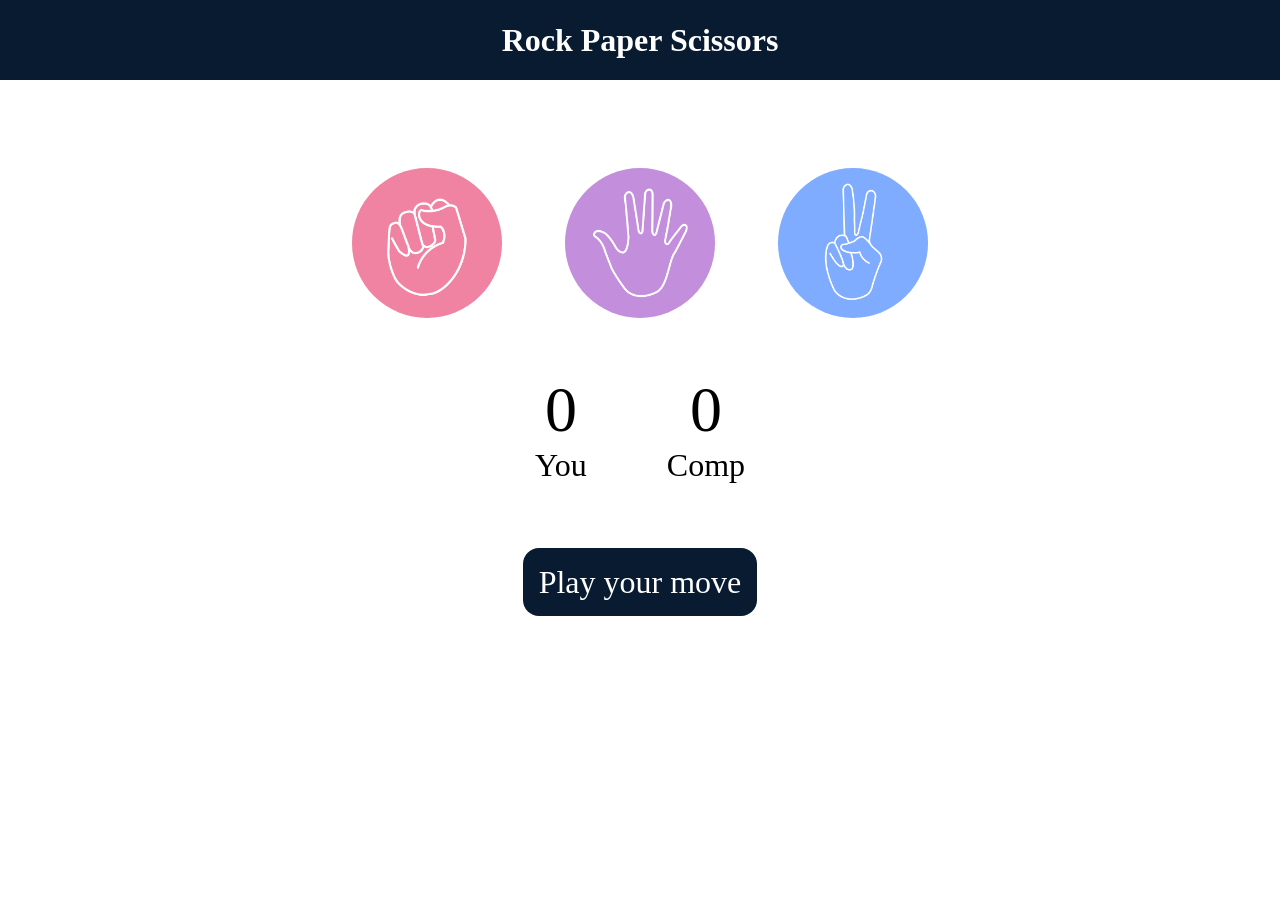
<file: StonePaperScissors/index.html>
<!DOCTYPE html>
<html lang="en">
  <head>
    <meta charset="UTF-8" />
    <meta name="viewport" content="width=device-width, initial-scale=1.0" />
    <title>Rock Paper Scissors Game</title>
    <link rel="stylesheet" href="style.css" />
  </head>
  <body>
    <h1>Rock Paper Scissors</h1>
    <div class="choices">
      <div class="choice" id="rock">
        <img src="./images/rock.png" />
      </div>
      <div class="choice" id="paper">
        <img src="./images/paper.png" />
      </div>
      <div class="choice" id="scissors">
        <img src="./images/scissors.png" />
      </div>
    </div>

    <div class="score-board">
      <div class="score">
        <p id="user-score">0</p>
        <p>You</p>
      </div>
      <div class="score">
        <p id="comp-score">0</p>
        <p>Comp</p>
      </div>
    </div>

    <div class="msg-container">
      <p id="msg">Play your move</p>
    </div>
    <script src="app.js"></script>
  </body>
</html>
</file>
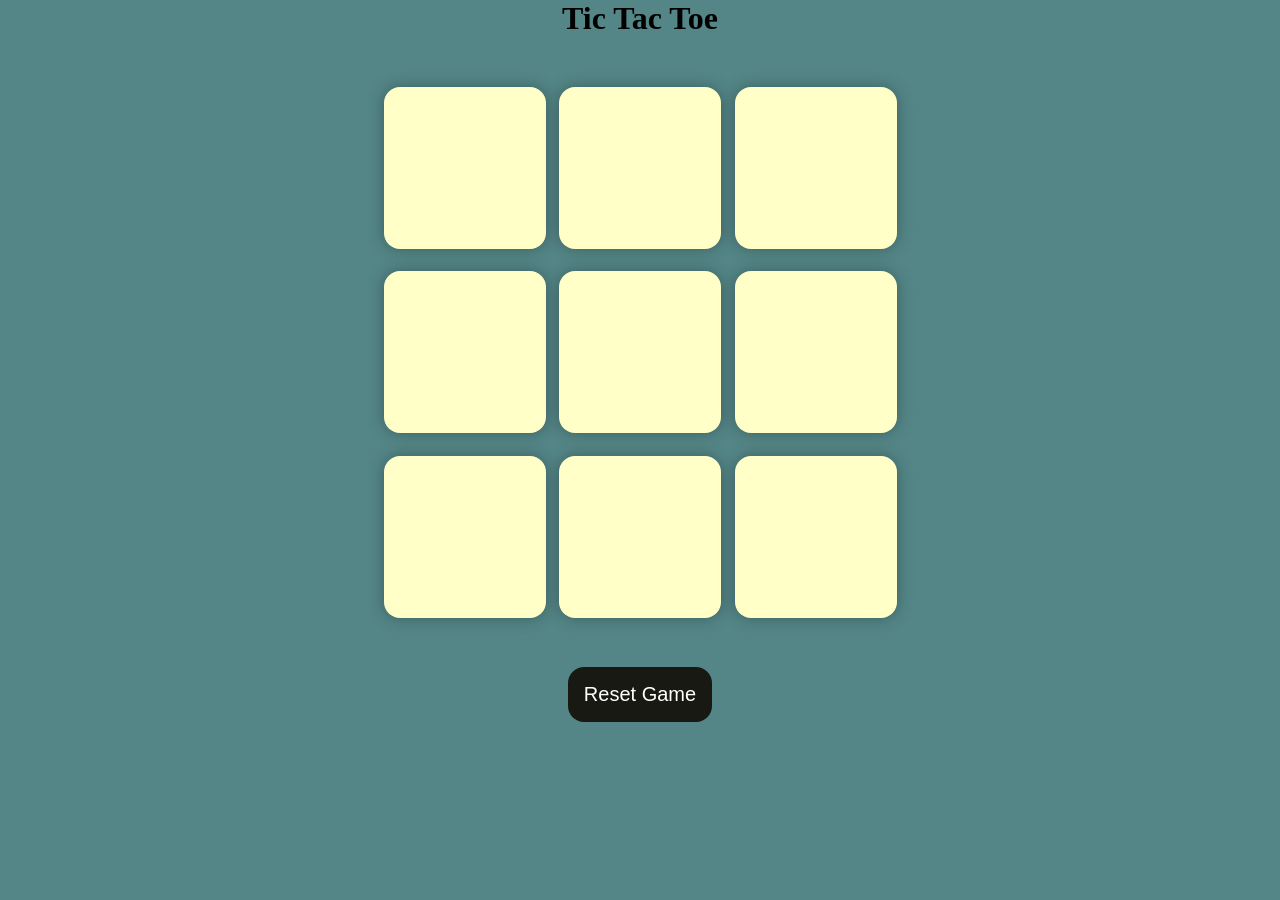
<file: TicTacToe/index.html>
<!DOCTYPE html>
<html lang="en">
  <head>
    <meta charset="UTF-8" />
    <meta name="viewport" content="width=device-width, initial-scale=1.0" />
    <title>Tic-Tac-Toe Game</title>
    <link rel="stylesheet" href="style.css" />
  </head>
  <body>
    <div class="msg-container hide">
      <p id="msg">Winner</p>
      <button id="new-btn">New Game</button>
    </div>
    <main>
      <h1>Tic Tac Toe</h1>
      <div class="container">
        <div class="game">
          <button class="box"></button>
          <button class="box"></button>
          <button class="box"></button>
          <button class="box"></button>
          <button class="box"></button>
          <button class="box"></button>
          <button class="box"></button>
          <button class="box"></button>
          <button class="box"></button>
        </div>
      </div>
      <button id="reset-btn">Reset Game</button>
    </main>
    <script src="app.js"></script>
  </body>
</html>
</file>
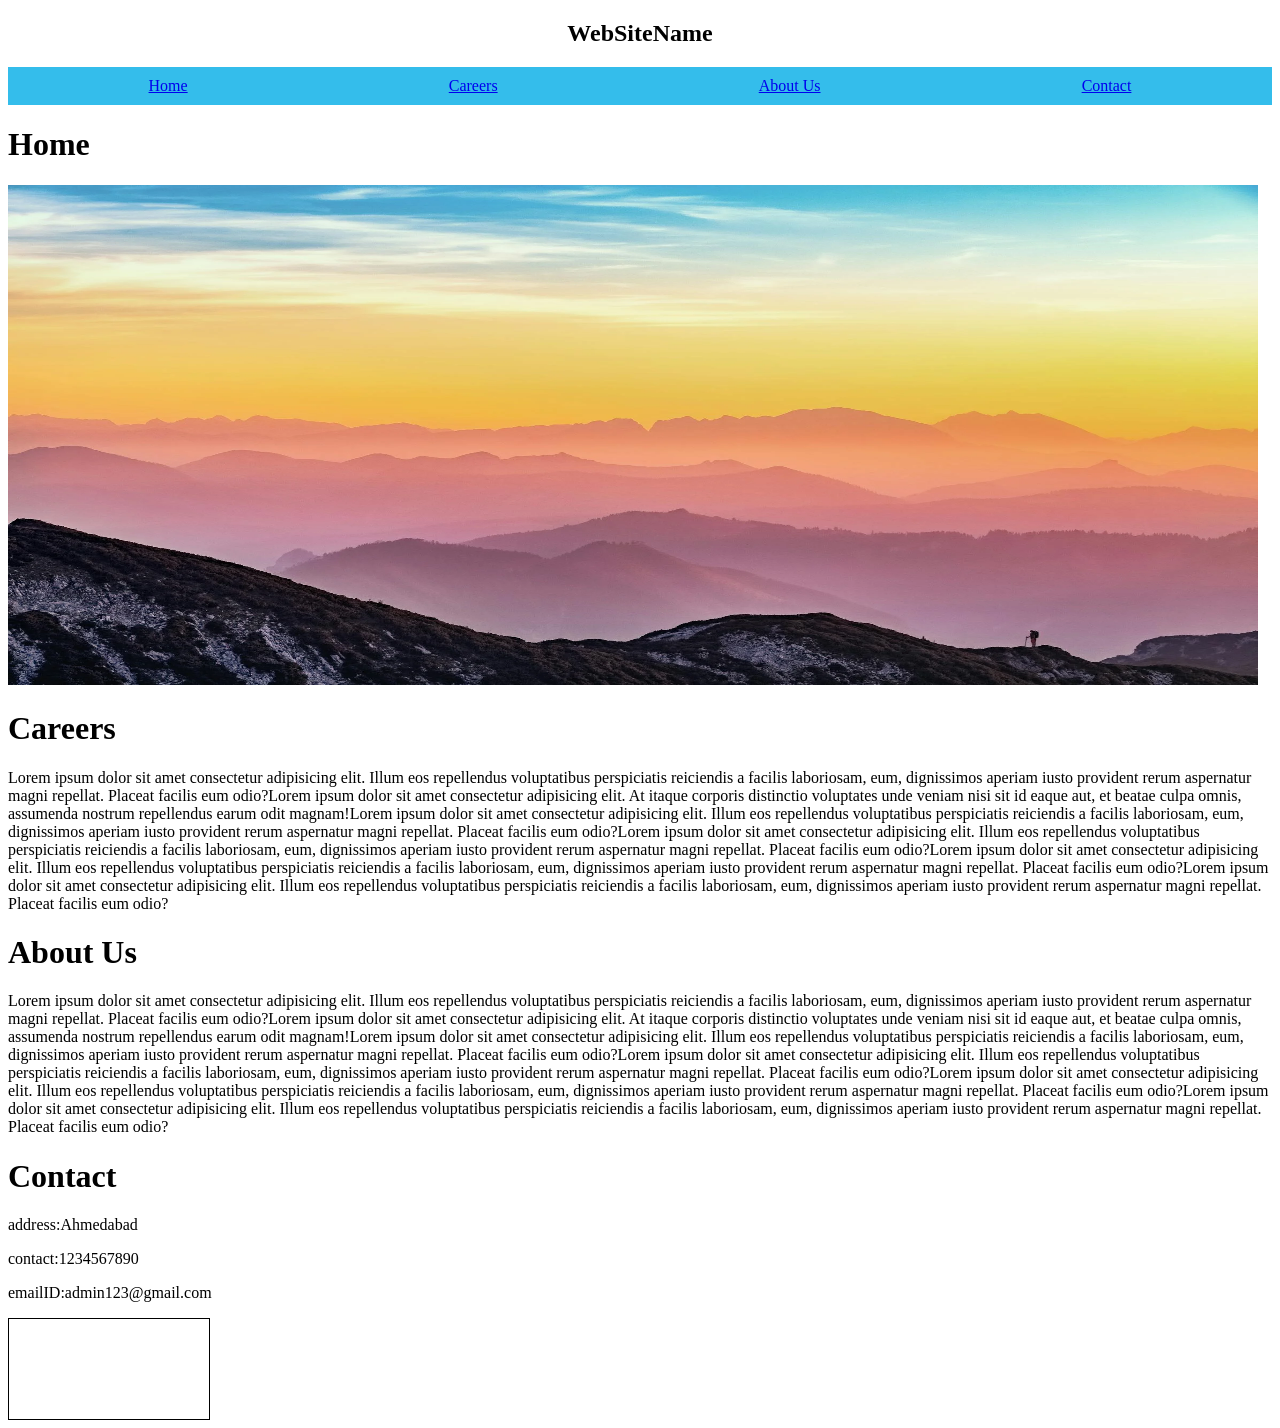
<file: project/Prac-nav/index.html>
<!DOCTYPE html>
<html lang="en">
  <head>
    <meta charset="UTF-8" />
    <meta name="viewport" content="width=device-width, initial-scale=1.0" />
    <title>Document</title>
    <link rel="stylesheet" href="./style.css" />
  </head>

  <body>
    <nav class="navbar">
      <div class="navbar-header">
        <h1 style="text-align: center">WebSiteName</h1>
      </div>
      <ul class="navbar-list">
        <li class="active"><a href="#home">Home</a></li>
        <li>
          <a href="https://youtu.be/Fnlnw8uY6jo?si=whdN9j9KNpbhmSQO">Careers</a>
        </li>
        <li><a href="#about">About Us</a></li>
        <li><a href="#contact">Contact</a></li>
      </ul>
    </nav>

    <div class="home">
      <h1 id="home">Home</h1>
      <img src="pic1.jpeg" alt="" width="1250px" height="500px" />
    </div>

    <div class="careers">
      <h1 id="careers">Careers</h1>
      <p>
        Lorem ipsum dolor sit amet consectetur adipisicing elit. Illum eos
        repellendus voluptatibus perspiciatis reiciendis a facilis laboriosam,
        eum, dignissimos aperiam iusto provident rerum aspernatur magni
        repellat. Placeat facilis eum odio?Lorem ipsum dolor sit amet
        consectetur adipisicing elit. At itaque corporis distinctio voluptates
        unde veniam nisi sit id eaque aut, et beatae culpa omnis, assumenda
        nostrum repellendus earum odit magnam!Lorem ipsum dolor sit amet
        consectetur adipisicing elit. Illum eos repellendus voluptatibus
        perspiciatis reiciendis a facilis laboriosam, eum, dignissimos aperiam
        iusto provident rerum aspernatur magni repellat. Placeat facilis eum
        odio?Lorem ipsum dolor sit amet consectetur adipisicing elit. Illum eos
        repellendus voluptatibus perspiciatis reiciendis a facilis laboriosam,
        eum, dignissimos aperiam iusto provident rerum aspernatur magni
        repellat. Placeat facilis eum odio?Lorem ipsum dolor sit amet
        consectetur adipisicing elit. Illum eos repellendus voluptatibus
        perspiciatis reiciendis a facilis laboriosam, eum, dignissimos aperiam
        iusto provident rerum aspernatur magni repellat. Placeat facilis eum
        odio?Lorem ipsum dolor sit amet consectetur adipisicing elit. Illum eos
        repellendus voluptatibus perspiciatis reiciendis a facilis laboriosam,
        eum, dignissimos aperiam iusto provident rerum aspernatur magni
        repellat. Placeat facilis eum odio?
      </p>
    </div>

    <div class="about">
      <h1 id="about">About Us</h1>
      <p>
        Lorem ipsum dolor sit amet consectetur adipisicing elit. Illum eos
        repellendus voluptatibus perspiciatis reiciendis a facilis laboriosam,
        eum, dignissimos aperiam iusto provident rerum aspernatur magni
        repellat. Placeat facilis eum odio?Lorem ipsum dolor sit amet
        consectetur adipisicing elit. At itaque corporis distinctio voluptates
        unde veniam nisi sit id eaque aut, et beatae culpa omnis, assumenda
        nostrum repellendus earum odit magnam!Lorem ipsum dolor sit amet
        consectetur adipisicing elit. Illum eos repellendus voluptatibus
        perspiciatis reiciendis a facilis laboriosam, eum, dignissimos aperiam
        iusto provident rerum aspernatur magni repellat. Placeat facilis eum
        odio?Lorem ipsum dolor sit amet consectetur adipisicing elit. Illum eos
        repellendus voluptatibus perspiciatis reiciendis a facilis laboriosam,
        eum, dignissimos aperiam iusto provident rerum aspernatur magni
        repellat. Placeat facilis eum odio?Lorem ipsum dolor sit amet
        consectetur adipisicing elit. Illum eos repellendus voluptatibus
        perspiciatis reiciendis a facilis laboriosam, eum, dignissimos aperiam
        iusto provident rerum aspernatur magni repellat. Placeat facilis eum
        odio?Lorem ipsum dolor sit amet consectetur adipisicing elit. Illum eos
        repellendus voluptatibus perspiciatis reiciendis a facilis laboriosam,
        eum, dignissimos aperiam iusto provident rerum aspernatur magni
        repellat. Placeat facilis eum odio?
      </p>
    </div>

    <div class="contact">
      <h1 id="contact">Contact</h1>
      <p>address:Ahmedabad</p>
      <p>contact:1234567890</p>
      <p>emailID:admin123@gmail.com</p>
    </div>

    <!-- <button onmouseover="overbtn(this)" onmouseout="outbtn(this)">Check</button> -->
    <!-- <button id="checkbtn">Check</button> -->
    <div
      onmousemove="myFunction(event)"
      onmouseout="clearCoor()"
      style="width: 200px; height: 100px; border: 1px solid black"
    ></div>

    <!-- <p id="text">
      Lorem ipsum dolor sit amet, consectetur adipisicing elit. Aliquam
      reiciendis mollitia quaerat sed perferendis provident, eum expedita,
      ratione vero optio reprehenderit ad maxime. Possimus, iusto. Dicta, fugit
      cumque! Nisi, laborum.
    </p> -->
  </body>
  <script>
    // document.getElementById("checkbtn").onclick = function () {
    //   var textElement = document.getElementById("text");
    //   textElement.style.color = "blue";
    //   textElement.style.fontSize = "50px";
    //   textElement.style.fontWeight = "bold";
    // };
    // function overbtn(x) {
    //   x.style.height = "100px";
    //   x.style.width = "100px";
    // }
    // function outbtn(x) {
    //   x.style.height = "50px";
    //   x.style.width = "50px";
    // }
    function myFunction(e) {
      let x = e.clientX;
      let y = e.clientY;
      let coor = "Coordinates: (" + x + "," + y + ")";
      document.getElementById("demo").innerHTML = coor;
    }

    function clearCoor() {
      document.getElementById("demo").innerHTML = "";
    }
  </script>
</html>
</file>
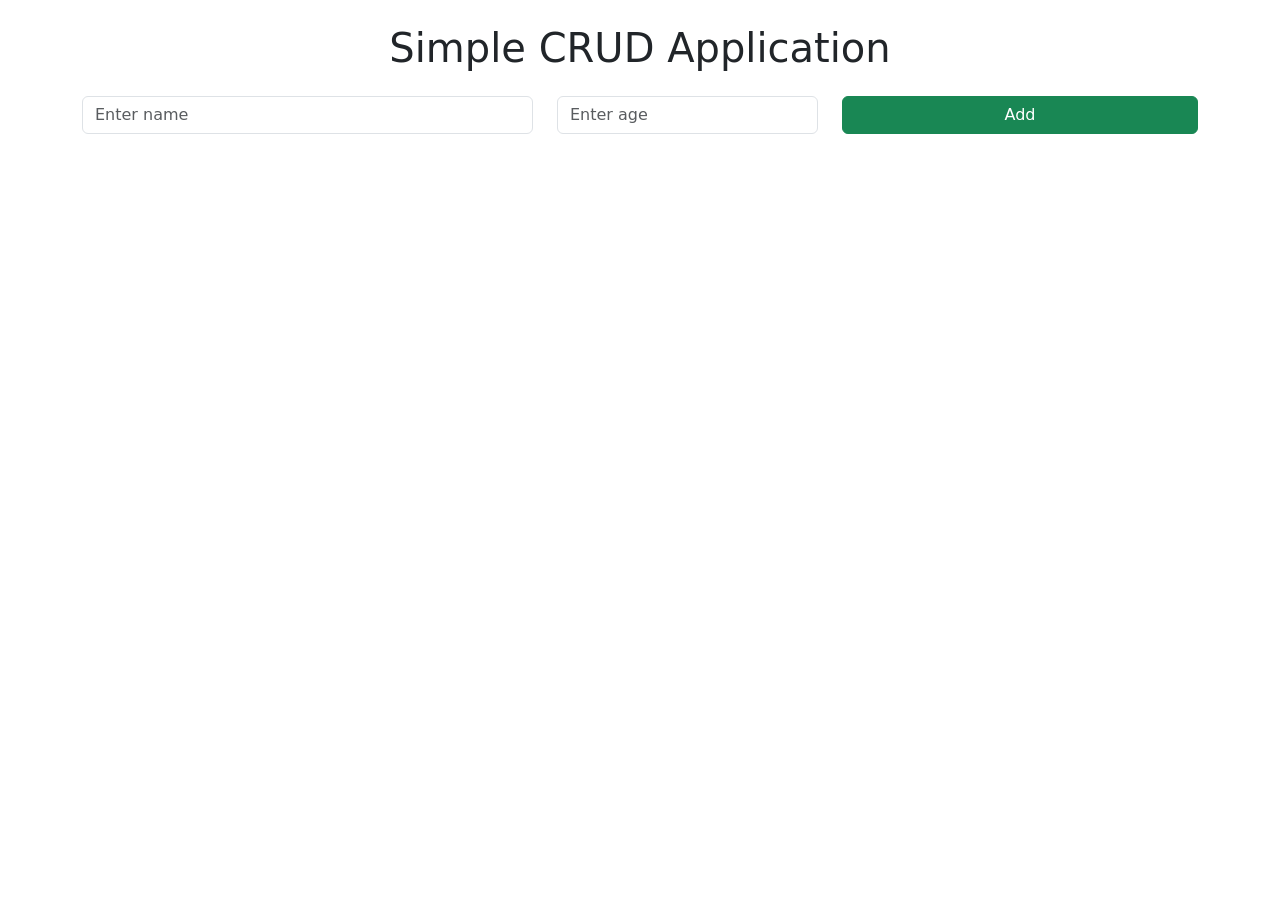
<file: project/To-Do-App-Table/index.html>
<!DOCTYPE html>
<html lang="en">
  <head>
    <meta charset="UTF-8" />
    <meta name="viewport" content="width=device-width, initial-scale=1.0" />
    <title>Simple CRUD Application</title>
    <link
      href="https://cdn.jsdelivr.net/npm/bootstrap@5.3.0-alpha1/dist/css/bootstrap.min.css"
      rel="stylesheet"
    />
  </head>

  <body class="container my-4">
    <h1 class="text-center mb-4">Simple CRUD Application</h1>

    <div class="mb-3 row">
      <div class="col-md-5">
        <input
          type="text"
          id="name"
          class="form-control"
          placeholder="Enter name"
        />
      </div>
      <div class="col-md-3">
        <input
          type="number"
          id="age"
          class="form-control"
          placeholder="Enter age"
        />
      </div>
      <div class="col-md-4">
        <button class="btn btn-success w-100" onclick="addRecord()">Add</button>
      </div>
    </div>

    <div id="table-container" style="display: none">
      <table class="table table-bordered table-striped">
        <thead class="table-dark">
          <tr>
            <th>Name</th>
            <th>Age</th>
            <th>Actions</th>
          </tr>
        </thead>
        <tbody id="data-table-body">
          <!-- Data rows will go here -->
        </tbody>
      </table>
    </div>

    <!-- Edit Modal -->
    <div
      class="modal fade"
      id="editModal"
      tabindex="-1"
      aria-labelledby="editModalLabel"
      aria-hidden="true"
    >
      <div class="modal-dialog">
        <div class="modal-content">
          <div class="modal-header">
            <h5 class="modal-title" id="editModalLabel">Edit Record</h5>
            <button
              type="button"
              class="btn-close"
              data-bs-dismiss="modal"
              aria-label="Close"
            ></button>
          </div>
          <div class="modal-body">
            <form id="editForm">
              <div class="mb-3">
                <label for="editName" class="form-label">Name</label>
                <input type="text" class="form-control" id="editName" />
              </div>
              <div class="mb-3">
                <label for="editAge" class="form-label">Age</label>
                <input type="number" class="form-control" id="editAge" />
              </div>
            </form>
          </div>
          <div class="modal-footer">
            <button
              type="button"
              class="btn btn-secondary"
              data-bs-dismiss="modal"
            >
              Cancel
            </button>
            <button type="button" class="btn btn-primary" onclick="saveEdit()">
              Save changes
            </button>
          </div>
        </div>
      </div>
    </div>
  </body>
  <script src="./main.js"></script>
  <script src="https://cdn.jsdelivr.net/npm/bootstrap@5.3.0-alpha1/dist/js/bootstrap.bundle.min.js"></script>
</html>
</file>
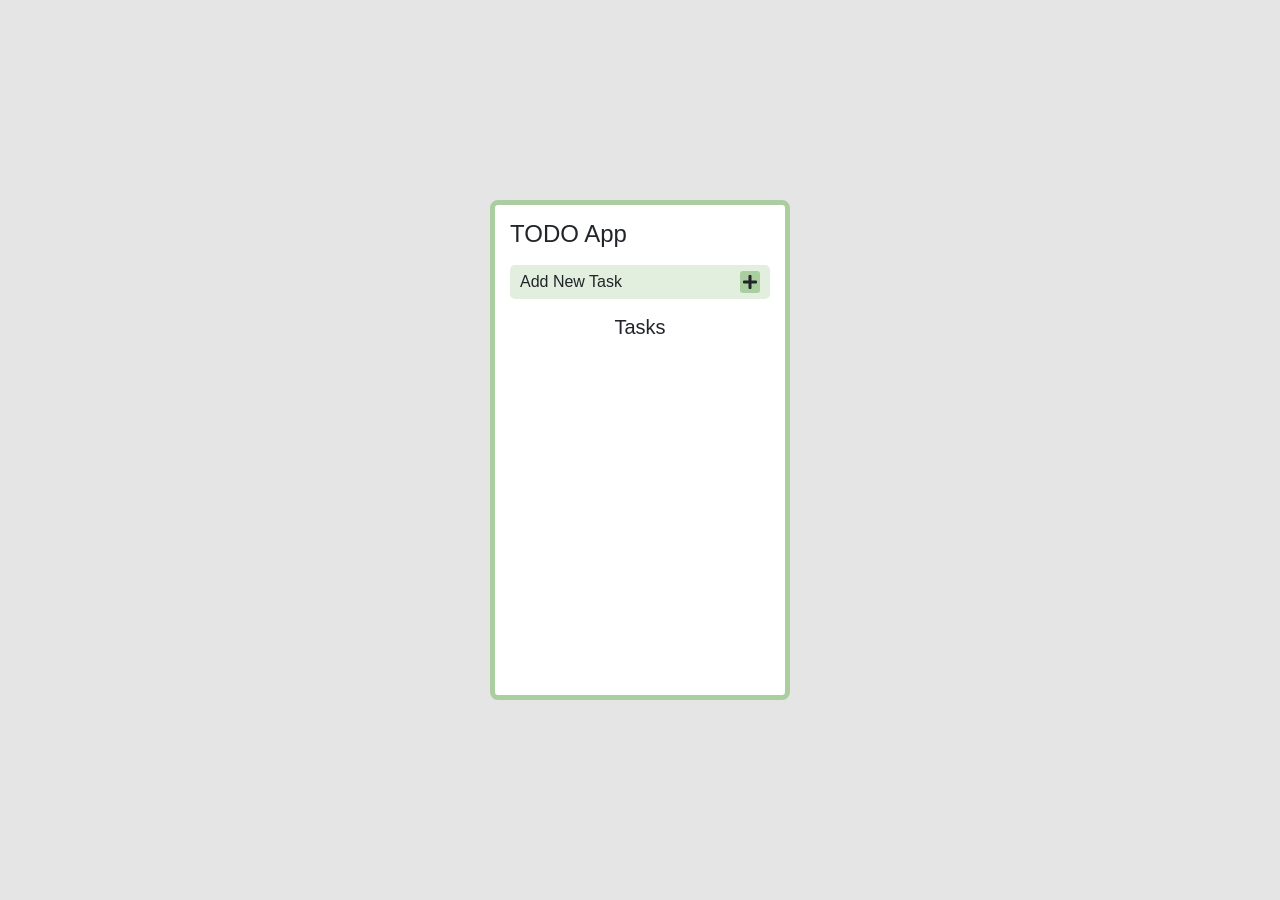
<file: project/To-Do-App/index.html>
<!DOCTYPE html>
<html lang="en">
  <head>
    <link
      rel="stylesheet"
      href="https://cdnjs.cloudflare.com/ajax/libs/font-awesome/5.15.4/css/all.min.css"
    />

    <meta charset="UTF-8" />
    <meta http-equiv="X-UA-Compatible" content="IE=edge" />
    <meta name="viewport" content="width=device-width, initial-scale=1.0" />
    <title>TODO App</title>
    <link
      href="https://cdn.jsdelivr.net/npm/bootstrap@5.1.3/dist/css/bootstrap.min.css"
      rel="stylesheet"
      integrity="sha384-1BmE4kWBq78iYhFldvKuhfTAU6auU8tT94WrHftjDbrCEXSU1oBoqyl2QvZ6jIW3"
      crossorigin="anonymous"
    />

    <link rel="stylesheet" href="style.css" />
  </head>

  <body>
    <div class="app">
      <h4 class="mb-3">TODO App</h4>

      <div id="addNew" data-bs-toggle="modal" data-bs-target="#form">
        <span>Add New Task</span>
        <i class="fas fa-plus"></i>
      </div>

      <!-- Modal -->
      <form
        class="modal fade"
        id="form"
        tabindex="-1"
        aria-labelledby="exampleModalLabel"
        aria-hidden="true"
      >
        <div class="modal-dialog">
          <div class="modal-content">
            <div class="modal-header">
              <h5 class="modal-title" id="exampleModalLabel">Add New Task</h5>
              <button
                type="button"
                class="btn-close"
                data-bs-dismiss="modal"
                aria-label="Close"
              ></button>
            </div>
            <div class="modal-body">
              <p>Task Title</p>
              <input type="text" class="form-control" name="" id="textInput" />
              <div id="msg"></div>
              <br />
              <p>Due Date</p>
              <input type="date" class="form-control" name="" id="dateInput" />
              <br />
              <p>Description</p>
              <textarea
                name=""
                class="form-control"
                id="textarea"
                cols="30"
                rows="5"
              ></textarea>
            </div>
            <div class="modal-footer">
              <button
                type="button"
                class="btn btn-secondary"
                data-bs-dismiss="modal"
              >
                Close
              </button>
              <button type="submit" id="add" class="btn btn-primary">
                Add
              </button>
            </div>
          </div>
        </div>
      </form>

      <h5 class="text-center my-3">Tasks</h5>

      <div id="tasks"></div>
    </div>
  </body>
  <script src="main.js"></script>
  <script
    src="https://cdn.jsdelivr.net/npm/bootstrap@5.1.3/dist/js/bootstrap.bundle.min.js"
    integrity="sha384-ka7Sk0Gln4gmtz2MlQnikT1wXgYsOg+OMhuP+IlRH9sENBO0LRn5q+8nbTov4+1p"
    crossorigin="anonymous"
  ></script>
</html>
</file>
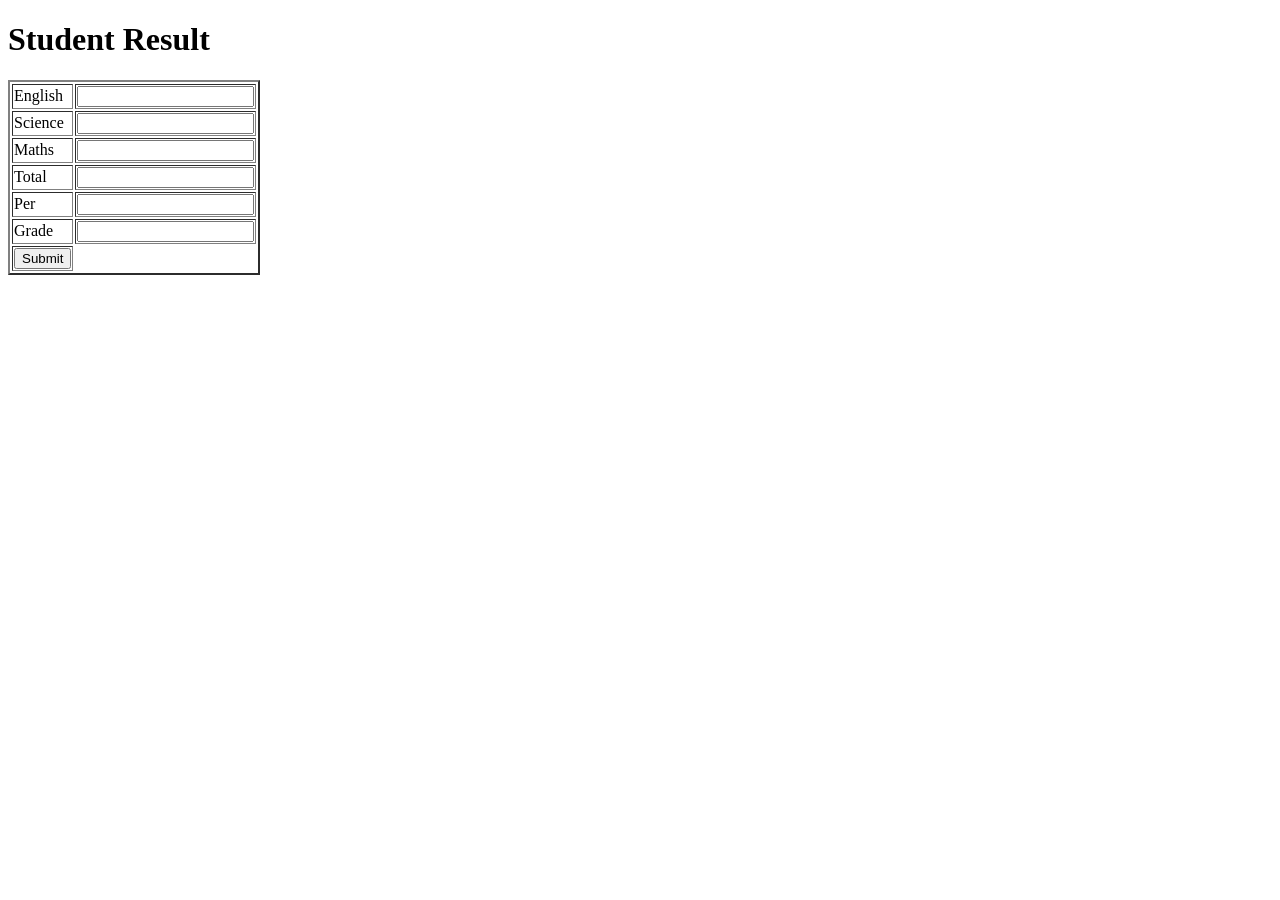
<file: ADvsJS/form_student.html>
<!DOCTYPE html>
<html lang="en">
<head>
    <meta charset="UTF-8">
    <meta name="viewport" content="width=device-width, initial-scale=1.0">
    <title>Document</title>
    <script src="form_student.js"></script>
</head>
<body>
    <h1>Student Result</h1>
    <table border="2">
        <tr>
                <td>English</td>
                <td><input type="text" name="" id="sci"></td>
            </tr>
            <tr>
                <td>Science</td>
                <td><input type="text" name="" id="eng"></td>
            </tr>
            <tr>
                <td>Maths</td>
                <td><input type="text" name="" id="math"></td>
            </tr>
            <tr>
                <td>Total</td>
                <td><input type="text" name="" id="tot"></td>
            </tr>
            <tr>
                <td>Per</td>
                <td><input type="text" name="" id="percent"></td>
            </tr>
            <tr>
                <td>Grade</td>
                <td><input type="text" name="" id="grad"></td>
            </tr>
            <tr>
                <td><button type="button" onclick="student_result()">Submit</button></td>
            </tr>
    </table>
</body>
</html>


<!-- <table>
    <tr>
        <td>unit</td>
        <td><input type="text" name="" id=""></td>
    </tr>
    <tr>
        <td>total</td>
    </tr>
    <tr>
        <td><button type="button" onclick=""></button></td>
    </tr>
</table> -->
</file>
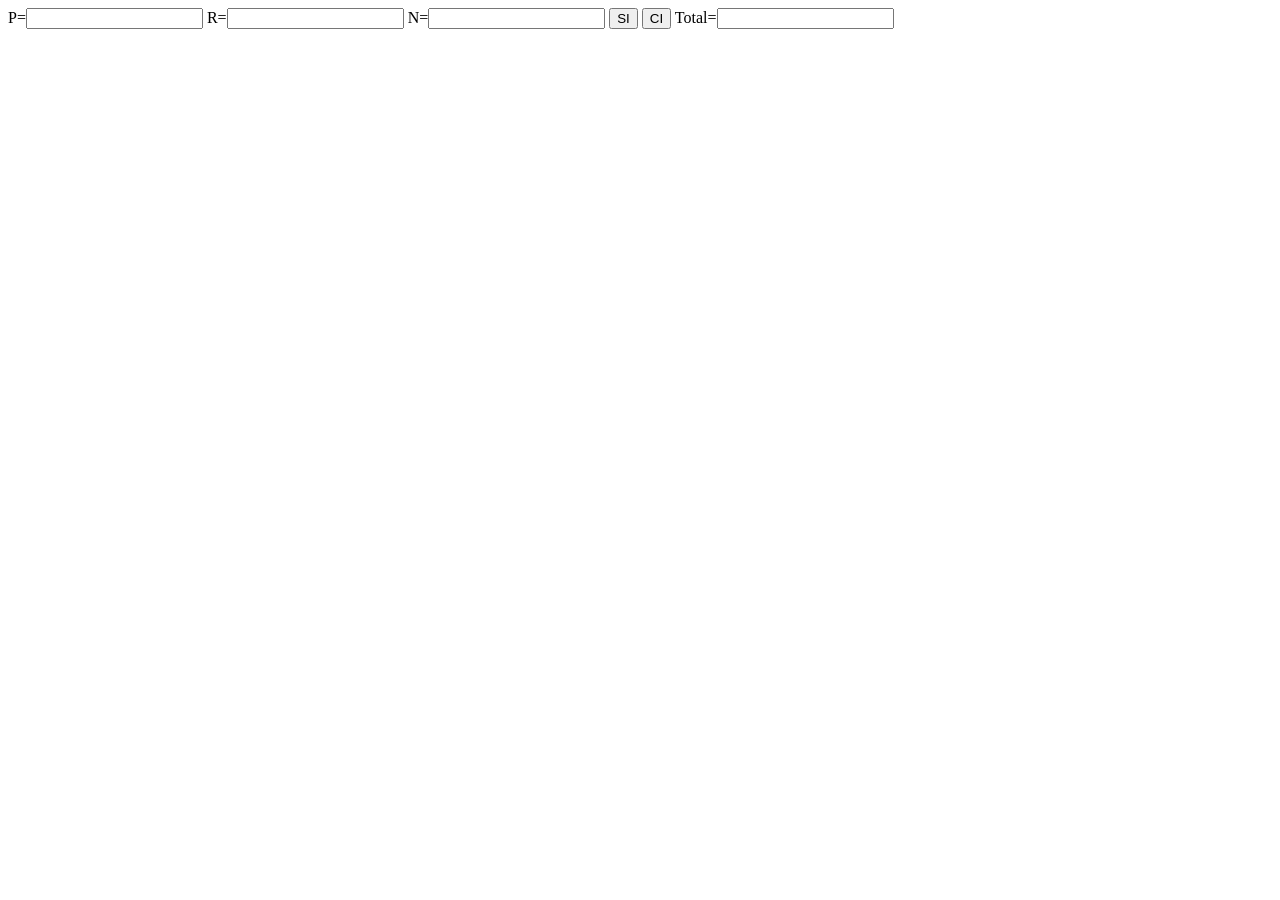
<file: ADvsJS/sim_comp_interest.html>
<!DOCTYPE html>
<html lang="en">
<head>
    <meta charset="UTF-8">
    <meta name="viewport" content="width=device-width, initial-scale=1.0">
    <title>Document</title>
</head>
<body>

    <tr>
        <td>P=<input type="text" id="num1"></td>
        <td>R=<input type="text" id="num2"></td>
        <td>N=<input type="text" id="num3"></td>

        <button type="button" onclick="mysimple()">SI</button>
        <button type="button" onclick="mycompound()">CI</button>

        <td>Total=<input type="text" id="num4"></td>

    </tr>

    <script>
        function mysimple()
        {
            let p = document.getElementById("num1").value;
            let r = document.getElementById("num2").value;
            let n = document.getElementById("num3").value;

            document.getElementById("num4").value = parseInt(p)*parseInt(r)*parseInt(n)/100;
        }
        function mycompound()
        {
            let p = document.getElementById("num1").value;
            let r = document.getElementById("num2").value;
            let n = document.getElementById("num3").value;

            document.getElementById("num4").value = parseInt(p)*(1+parseInt(r)/parseInt(n));
        }
    </script>
</body>
</html>
</file>
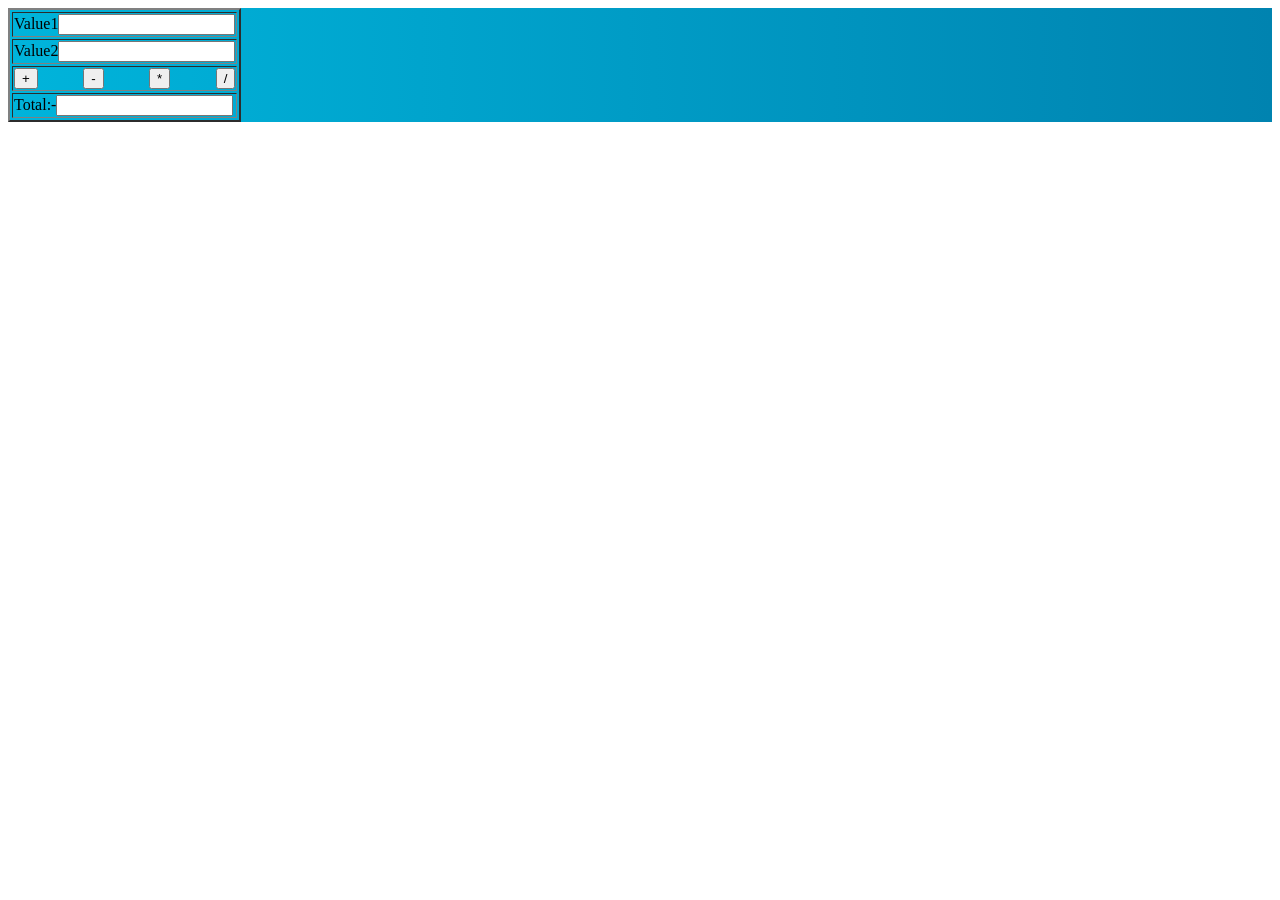
<file: ADvsJS/taskALL.html>
<!-- without css -->
<!-- <!DOCTYPE html>
<html lang="en">
<head>
    <meta charset="UTF-8">
    <meta name="viewport" content="width=device-width, initial-scale=1.0">
    <title>Document</title>
</head>
<body>

        <tr>
            <td><input type="text" name="" id="num1" ></td>
            <td><input type="text" name="" id="num2"></td>
            <td><button type="button" onclick="myadd()">ADD</button></td>
            <td><button type="button" onclick="mysub()">SUB</button></td>
            <td><button type="button" onclick="mymul()">Mul</button></td>
            <td><button type="button" onclick="mydiv()">DIV</button></td>
            <td><input type="text" name="" id="num3"></td>
        </tr>


    <script>
        function myadd()
        {
            console.log("Click");
            let val1 = document.getElementById("num1").value
            let val2 = document.getElementById("num2").value

            console.log(val1 +" - "+val2);

            document.getElementById("num3").value = parseInt(val1)+parseInt(val2);
        }
        function mysub()
        {
            console.log("Click");
            let val1 = document.getElementById("num1").value
            let val2 = document.getElementById("num2").value

            console.log(val1 -" - "-val2);

            document.getElementById("num3").value = parseInt(val1)-parseInt(val2);
        }
        function mymul()
        {
            console.log("Click");
            let val1 = document.getElementById("num1").value
            let val2 = document.getElementById("num2").value

            console.log(val1 *" - "*val2);

            document.getElementById("num3").value = parseInt(val1)*parseInt(val2);
        }
        function mydiv()
        {
            console.log("Click");
            let val1 = document.getElementById("num1").value
            let val2 = document.getElementById("num2").value

            console.log(val1 /" - "/val2);

            document.getElementById("num3").value = parseInt(val1)/parseInt(val2);
        }


    </script>

</body>
</html> -->


<!-- with css -->
<!DOCTYPE html>
<html lang="en">
<head>
    <meta charset="UTF-8">
    <meta name="viewport" content="width=device-width, initial-scale=1.0">
    <title>Document</title>
</head>

<style>
    .calc
    {
        background-image: linear-gradient(to right, #00b4db, #0083b0);
    }
    .calculator
    {
        display: flex;
        justify-content: space-between;
        /* margin: 200px; */

    }
</style>

<body>
    <div class="calc">
        <table border="2">
            <tr>
                <td>Value1<input type="text" name="" id="num1" ></td>
            </tr>
            <tr>
                <td>Value2<input type="text" name="" id="num2"></td>
            </tr>
            <tr>
                <td class="calculator"><button type="button" onclick="myadd()">+</button><button type="button" onclick="mysub()">-</button><button type="button" onclick="mymul()">*</button><button type="button" onclick="mydiv()">/</button></td>
            </tr>
            <tr>
                <td>Total:-<input type="text" name="" id="num3"></td>
            </tr>
        </table>
    </div>
    <script>
        function myadd()
        {
            console.log("Click");
            let val1 = document.getElementById("num1").value
            let val2 = document.getElementById("num2").value

            console.log(val1 +" - "+val2);

            document.getElementById("num3").value = parseInt(val1)+parseInt(val2);
        }
        function mysub()
        {
            console.log("Click");
            let val1 = document.getElementById("num1").value
            let val2 = document.getElementById("num2").value

            console.log(val1 -" - "-val2);

            document.getElementById("num3").value = parseInt(val1)-parseInt(val2);
        }
        function mymul()
        {
            console.log("Click");
            let val1 = document.getElementById("num1").value
            let val2 = document.getElementById("num2").value

            console.log(val1 *" - "*val2);

            document.getElementById("num3").value = parseInt(val1)*parseInt(val2);
        }
        function mydiv()
        {
            console.log("Click");
            let val1 = document.getElementById("num1").value
            let val2 = document.getElementById("num2").value

            console.log(val1 /" - "/val2);

            document.getElementById("num3").value = parseInt(val1)/parseInt(val2);
        }


    </script>

</body>
</html>
</file>
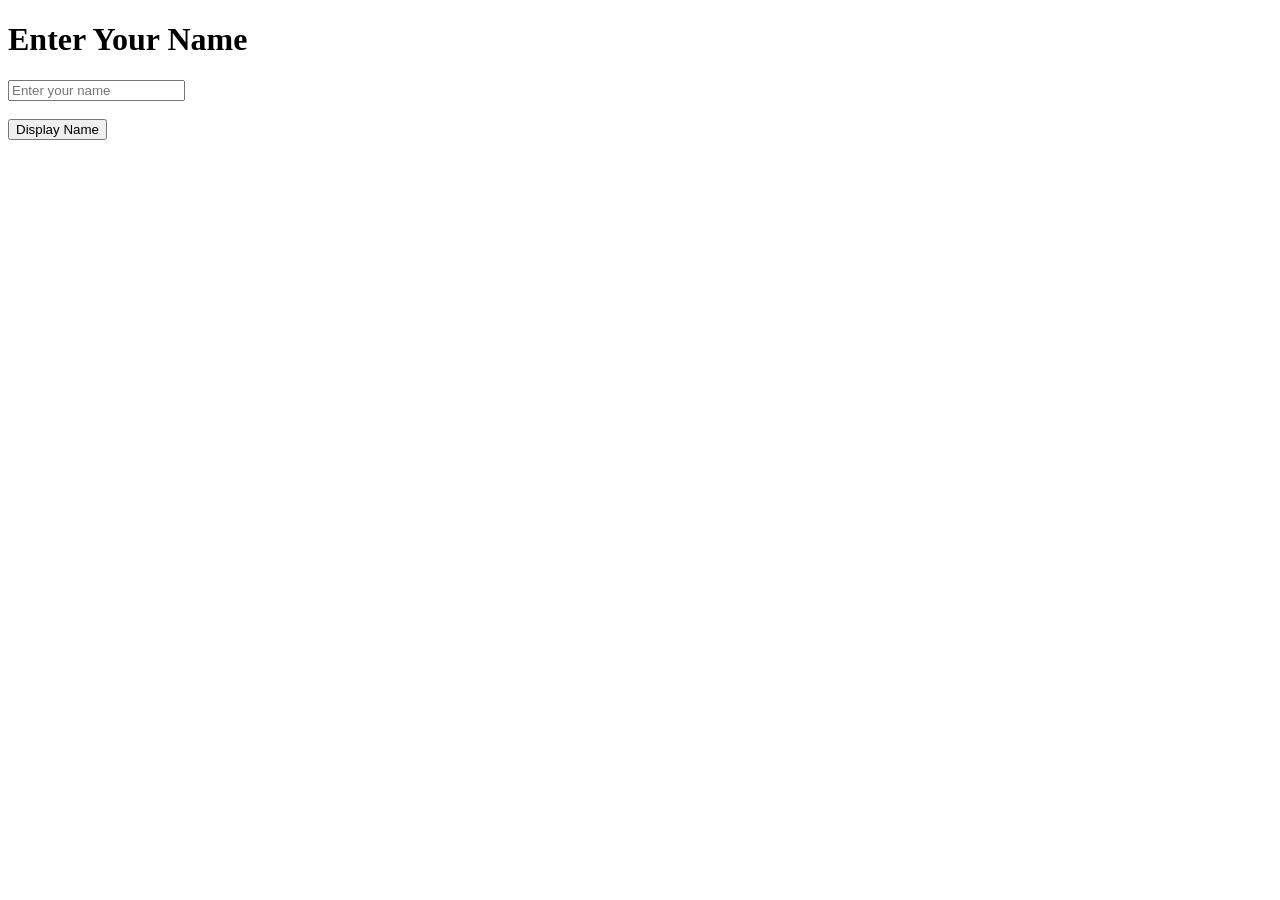
<file: practice_html/p.html>
<!DOCTYPE html>
<html lang="en">
  <head>
    <meta charset="UTF-8" />
    <meta name="viewport" content="width=device-width, initial-scale=1.0" />
    <title>Display Name Example</title>
    <style>
      /* Style for the displayed message */
      #output {
        font-size: 20px;
        margin-top: 20px;
      }
    </style>
  </head>
  <body>
    <h1>Enter Your Name</h1>

    <!-- Input field to enter name -->
    <input type="text" id="name" placeholder="Enter your name" />

    <br /><br />

    <!-- Button to trigger the function -->
    <button onclick="displayName()">Display Name</button>

    <!-- Div to display the entered name -->
    <div id="output"></div>

    <script>
      // Function to display the name when the button is clicked
      function displayName() {
        // Get the value of the input field
        const nameInput = document.getElementById("name");
        const name = nameInput.value;

        // Get the output div element
        const outputDiv = document.getElementById("output");

        // Check if the name is entered (not empty)
        if (name.trim()) {
          // Display the name in the output div
          outputDiv.textContent = "Hello, " + name + "!";
        } else {
          // If no name is entered, show a message asking for the name
          outputDiv.textContent = "Please enter your name.";
        }

        // Optionally, clear the input field after displaying
        nameInput.value = "";
      }
    </script>
  </body>
</html>
</file>
<file: StonePaperScissors/style.css>
* {
  margin: 0;
  padding: 0;
  text-align: center;
}

h1 {
  background-color: #081b31;
  color: #fff;
  height: 5rem;
  line-height: 5rem;
}

.choice {
  height: 165px;
  width: 165px;
  border-radius: 50%;
  display: flex;
  justify-content: center;
  align-items: center;
}

.choice:hover {
  cursor: pointer;
  background-color: #081b31;
}

img {
  height: 150px;
  width: 150px;
  object-fit: cover;
  border-radius: 50%;
}

.choices {
  display: flex;
  justify-content: center;
  align-items: center;
  gap: 3rem;
  margin-top: 5rem;
}

.score-board {
  display: flex;
  justify-content: center;
  align-items: center;
  font-size: 2rem;
  margin-top: 3rem;
  gap: 5rem;
}

#user-score,
#comp-score {
  font-size: 4rem;
}

.msg-container {
  margin-top: 5rem;
}

#msg {
  background-color: #081b31;
  color: #fff;
  font-size: 2rem;
  display: inline;
  padding: 1rem;
  border-radius: 1rem;
}
</file>
<file: TicTacToe/style.css>
* {
  margin: 0;
  padding: 0;
}

body {
  background-color: #548687;
  text-align: center;
}

.container {
  height: 70vh;
  display: flex;

  justify-content: center;
  align-items: center;
}

.game {
  height: 60vmin;
  width: 60vmin;
  display: flex;
  flex-wrap: wrap;
  justify-content: center;
  align-items: center;
  gap: 1.5vmin;
}

.box {
  height: 18vmin;
  width: 18vmin;
  border-radius: 1rem;
  border: none;
  box-shadow: 0 0 1rem rgba(0, 0, 0, 0.3);
  font-size: 8vmin;
  color: #b0413e;
  background-color: #ffffc7;
}

#reset-btn {
  padding: 1rem;
  font-size: 1.25rem;
  background-color: #191913;
  color: #fff;
  border-radius: 1rem;
  border: none;
}

#new-btn {
  padding: 1rem;
  font-size: 1.25rem;
  background-color: #191913;
  color: #fff;
  border-radius: 1rem;
  border: none;
}

#msg {
  color: #ffffc7;
  font-size: 5vmin;
}

.msg-container {
  height: 100vmin;
  display: flex;
  justify-content: center;
  align-items: center;
  flex-direction: column;
  gap: 4rem;
}

.hide {
  display: none;
}
</file>
<file: project/Prac-nav/style.css>
.navbar-list {
  list-style-type: none;
  display: flex;
  justify-content: space-around;
  background: #34bdeb;
  padding: 10px;
}
</file>
<file: project/To-Do-App/style.css>
body {
  font-family: sans-serif;
  margin: 0 50px;
  background-color: #e5e5e5;
  overflow: hidden;
  display: flex;
  justify-content: center;
  align-items: center;
  height: 100vh;
}

.app {
  background-color: #fff;
  width: 300px;
  height: 500px;
  border: 5px solid #abcea1;
  border-radius: 8px;
  padding: 15px;
  overflow-y: scroll;
}

.app::-webkit-scrollbar {
  width: 0 !important;
}

#addNew {
  display: flex;
  justify-content: space-between;
  align-items: center;
  background-color: rgba(171, 206, 161, 0.35);
  padding: 5px 10px;
  border-radius: 5px;
  cursor: pointer;
}

.fa-plus {
  background-color: #abcea1;
  padding: 3px;
  border-radius: 3px;
}

#tasks {
  display: grid;
  grid-template-columns: 1fr;
  gap: 14px;
}

#tasks div {
  border: 3px solid #abcea1;
  background-color: #e2eede;
  border-radius: 6px;
  padding: 5px;
  display: grid;
  gap: 4px;
}

#tasks div .options {
  justify-self: center;
  display: flex;
  gap: 20px;
}

#tasks div .options i {
  cursor: pointer;
}

#msg {
  color: red;
}
</file>
